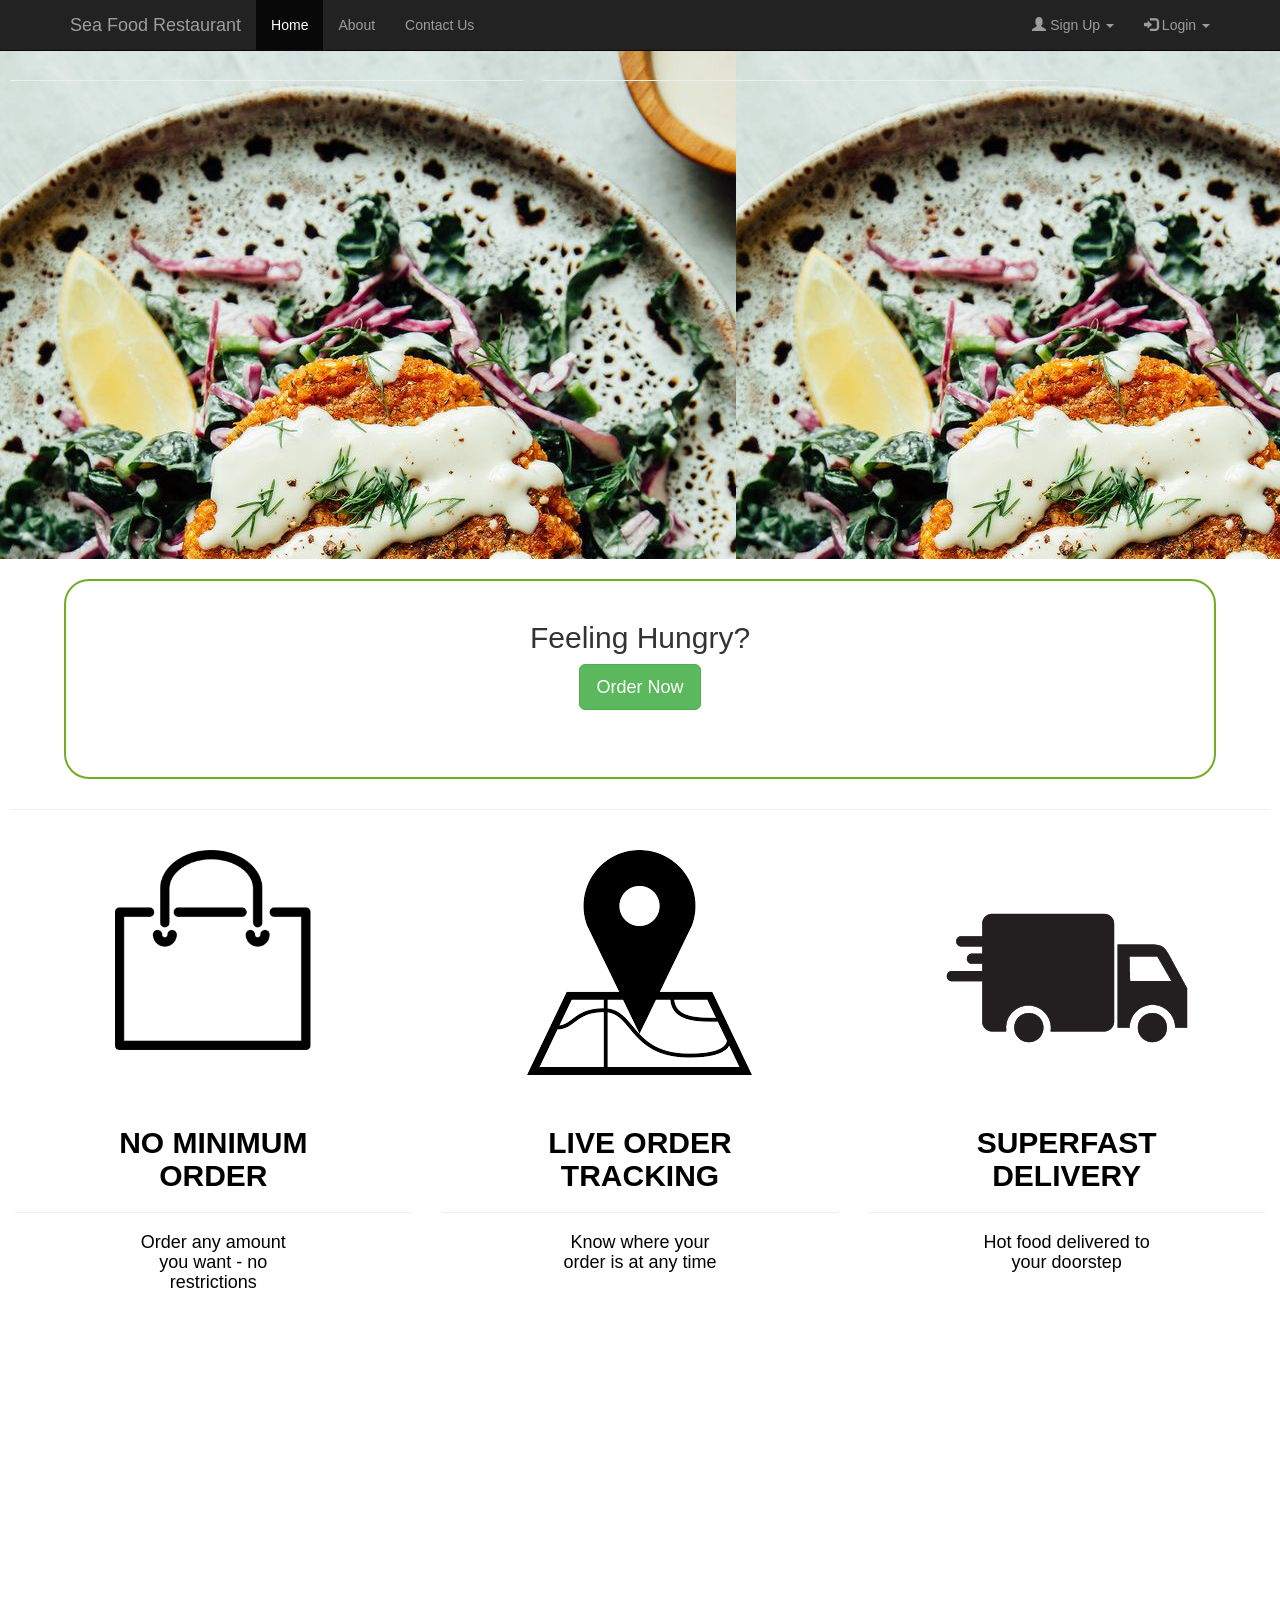
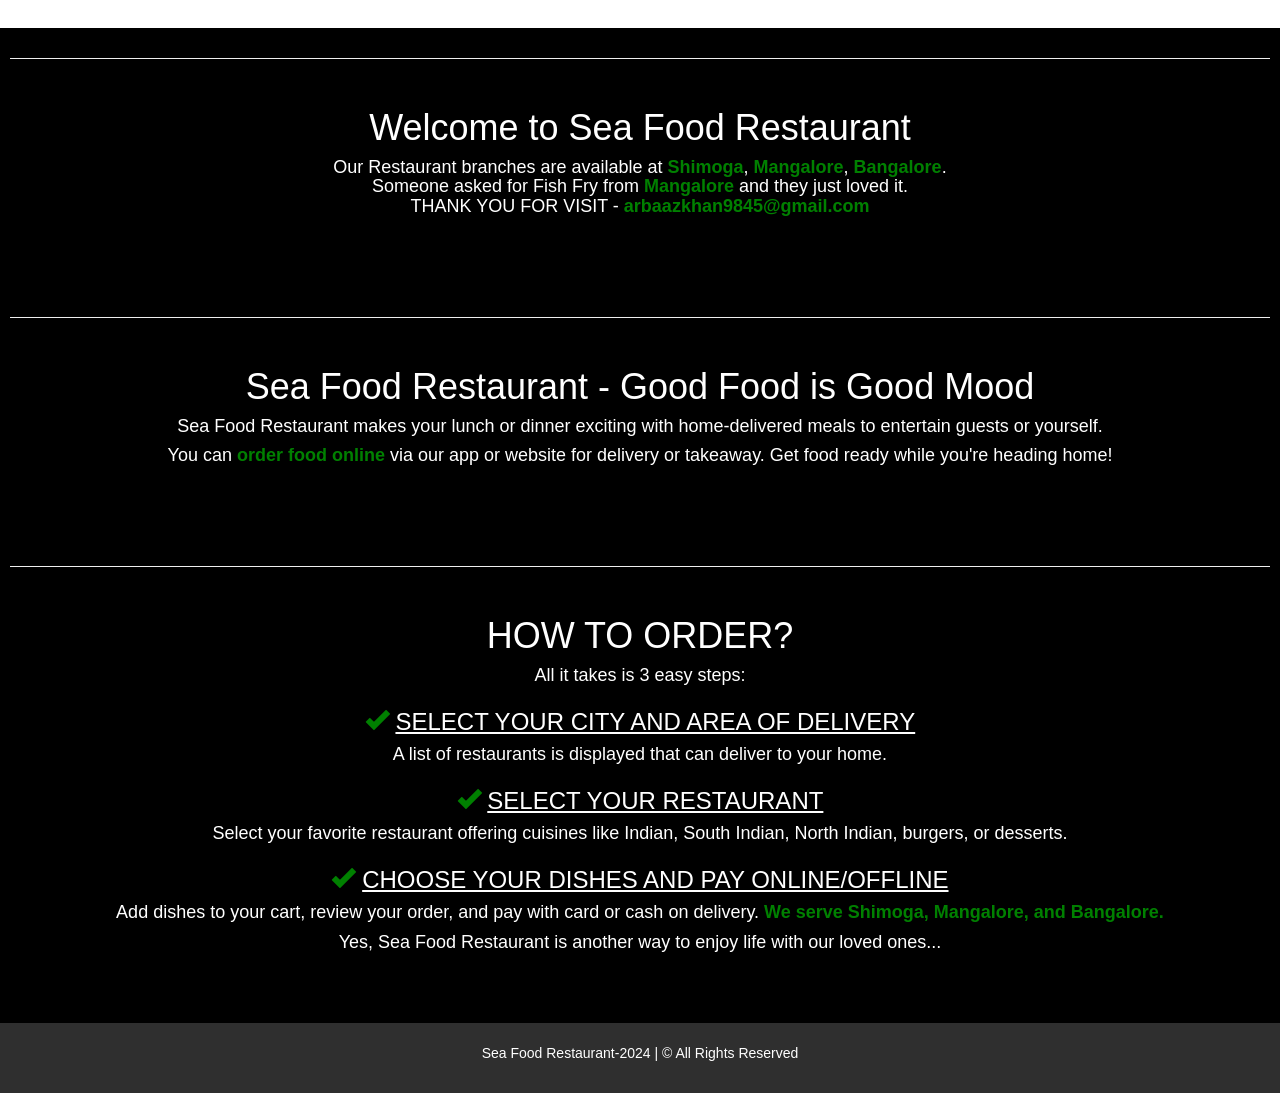
<file: mohammed&khan/index.html>
<!DOCTYPE html>
<html>
<head>
  <title>Home | Sea Food Restaurant</title>
  <link rel="stylesheet" type="text/css" href="css/bootstrap.min.css">
  <link rel="stylesheet" type="text/css" href="css/index.css">
</head>

<body>

<!-- Back to top button -->
<button onclick="topFunction()" id="myBtn" title="Go to top">
  <span class="glyphicon glyphicon-chevron-up"></span>
</button>

<!-- JavaScript for back to top button -->
<script type="text/javascript">
  window.onscroll = function () {
    scrollFunction()
  };

  function scrollFunction() {
    if (document.body.scrollTop > 20 || document.documentElement.scrollTop > 20) {
      document.getElementById("myBtn").style.display = "block";
    } else {
      document.getElementById("myBtn").style.display = "none";
    }
  }

  function topFunction() {
    document.body.scrollTop = 0;
    document.documentElement.scrollTop = 0;
  }
</script>

<!-- Navigation Bar -->
<nav class="navbar navbar-inverse navbar-fixed-top navigation-clean-search" role="navigation">
  <div class="container">
    <div class="navbar-header">
      <button type="button" class="navbar-toggle collapsed" data-toggle="collapse" data-target="#myNavbar">
        <span class="sr-only">Toggle navigation</span>
        <span class="icon-bar"></span>
        <span class="icon-bar"></span>
        <span class="icon-bar"></span>
      </button>
      <a class="navbar-brand" href="#">Sea Food Restaurant</a>
    </div>

    <div class="collapse navbar-collapse" id="myNavbar">
      <ul class="nav navbar-nav">
        <li class="active"><a href="#">Home</a></li>
        <li><a href="aboutus.html">About</a></li>
        <li><a href="contactus.html">Contact Us</a></li>
      </ul>

      <!-- Show this when no user is logged in -->
      <ul class="nav navbar-nav navbar-right">
        <li><a href="#" class="dropdown-toggle active" data-toggle="dropdown"><span class="glyphicon glyphicon-user"></span> Sign Up <span class="caret"></span></a>
          <ul class="dropdown-menu">
            <li><a href="customersignup.html">User Sign-up</a></li>
            <li><a href="managersignup.html">Manager Sign-up</a></li>
          </ul>
        </li>
        <li><a href="#" class="dropdown-toggle active" data-toggle="dropdown"><span class="glyphicon glyphicon-log-in"></span> Login <span class="caret"></span></a>
          <ul class="dropdown-menu">
            <li><a href="customerlogin.html">User Login</a></li>
            <li><a href="managerlogin.html">Manager Login</a></li>
          </ul>
        </li>
      </ul>
    </div>
  </div>
</nav>

<!-- Main Content -->
<div class="wide">
  <div class="col-xs-5 line"><hr></div>
  <div class="col-xs-5 line"><hr></div>
  <div class="tagline"></div>
</div>

<br>

<div class="orderblock">
  <h2>Feeling Hungry?</h2>
  <center><a class="btn btn-success btn-lg" href="customerlogin.html" role="button">Order Now</a></center>
</div>

<div class="col-xs-12 line"><hr></div>

<div class="wide2">
  <div class="col-xs-4 box"><img src="images/minimumx.png" height="200px"></div>
  <div class="col-xs-4 box"><img src="images/locationx.png"></div>
  <div class="col-xs-4 box"><img src="images/deliveryx.png"></div>

  <div class="col-xs-4 box">
    <h2><strong>NO MINIMUM<br>ORDER</strong><hr></h2>
    <h4>Order any amount<br> you want - no<br> restrictions</h4>
  </div>
  <div class="col-xs-4 box">
    <h2><strong>LIVE ORDER<br>TRACKING</strong><hr></h2>
    <h4>Know where your<br> order is at any time</h4>
  </div>
  <div class="col-xs-4 box">
    <h2><strong>SUPERFAST<br>DELIVERY</strong><hr></h2>
    <h4>Hot food delivered to<br> your doorstep</h4>
  </div>
</div>

<div class="col-xs-12 line"><hr></div>

<div class="paragraph1">
  <h1>Welcome to Sea Food Restaurant</h1>
  <h4>
    Our Restaurant branches are available at <strong style="color:green">Shimoga</strong>, <strong style="color:green">Mangalore</strong>, <strong style="color:green">Bangalore</strong>.<br>
    Someone asked for Fish Fry from <strong style="color:green">Mangalore</strong> and they just loved it.<br>
    THANK YOU FOR VISIT - <strong style="color:green">arbaazkhan9845@gmail.com</strong>
  </h4>
</div>

<div class="col-xs-12 line"><hr></div>

<div class="paragraph1">
  <h1>Sea Food Restaurant - Good Food is Good Mood</h1>
  <h4>
    Sea Food Restaurant makes your lunch or dinner exciting with home-delivered meals to entertain guests or yourself.
  </h4>
  <h4>
    You can <strong style="color:green">order food online</strong> via our app or website for delivery or takeaway. Get food ready while you're heading home!
  </h4>
</div>

<div class="col-xs-12 line"><hr></div>

<div class="paragraph1">
  <h1>HOW TO ORDER?</h1>
  <h4>All it takes is 3 easy steps:</h4>

  <h3><span class="glyphicon glyphicon-ok tickicon"></span> <u>SELECT YOUR CITY AND AREA OF DELIVERY</u></h3>
  <h4>A list of restaurants is displayed that can deliver to your home.</h4>

  <h3><span class="glyphicon glyphicon-ok tickicon"></span> <u>SELECT YOUR RESTAURANT</u></h3>
  <h4>Select your favorite restaurant offering cuisines like Indian, South Indian, North Indian, burgers, or desserts.</h4>

  <h3><span class="glyphicon glyphicon-ok tickicon"></span> <u>CHOOSE YOUR DISHES AND PAY ONLINE/OFFLINE</u></h3>
  <h4>
    Add dishes to your cart, review your order, and pay with card or cash on delivery.
    <strong style="color:green">We serve Shimoga, Mangalore, and Bangalore.</strong>
  </h4>

  <h4>Yes, Sea Food Restaurant is another way to enjoy life with our loved ones...</h4>
</div>

<!-- JS -->
<script type="text/javascript" src="js/jquery.min.js"></script>
<script type="text/javascript" src="js/bootstrap.min.js"></script>

<!-- Footer -->
<footer class="container-fluid bg-4 text-center">
  <br>
  <p>Sea Food Restaurant-2024 | &copy; All Rights Reserved</p>
  <br>
</footer>

</body>
</html>
</file>
<file: mohammed&khan/css/index.css>
body,html {
  height: 100%;
}

body {
  padding-top: 50px;
}


#myBtn{
  display: none;
  position: fixed;
  bottom: 20px;
  right: 30px;
  z-index: 99;
  border: none;
  outline: none;
  background-color: green;
  color: white;
  cursor: pointer;
  padding: 15px;
  border-radius: 10px;
}
#myBtn:hover {
  background-color: darkgreen;
  color: white;
}

.wide {
  width:100%;
  height:60%;
  height:calc(60% - 1px);
  background-image:url('../images/p1.jpg');
}

.wide img {
  width:100%;
  border-radius: 10px;
}

.tagline {
  text-align: center;
  font-size: 60px;
  color: white;
  text-shadow: 2px 2px 5px darkgrey;
  font-family: "Times New Roman";
  transform: translate(-50%, -50%);
  position: absolute;
  top: 40%;
  left: 50%;
}

.logo {
  color:#fff;
  font-weight:800;
  font-size:14pt;
  padding:25px;

  text-align:center;
}

.line {
  padding-top:20px;
  white-space:no-wrap;
  overflow:hidden;
  text-align:center;
  padding: 10px;
  border-width: 10px;
}

.orderblock{
  border-radius: 25px;
  border: 2px solid #73AD21;
  padding: 20px;
  margin-left: 5%;
  width: 90%;
  height: 200px;
  text-align: center;
}

.paragraph1{
  text-align: center;
  padding: 60px;
  font-family: "Times Roman New"
  font-size: 20px;
  background-color: black;
  color: white;
}




.wide2{
  width:100%;
  height: 100%;
  height:calc(100% - 1px);
}
.box{
  top: 10px;
  color:black;
    text-align:center;

}

.tickicon{
  color: green;
}



.bg-4{
  background-color: #2f2f2f;
  color: #ffffff;

}

footer{
  display: block;
}
</file>
